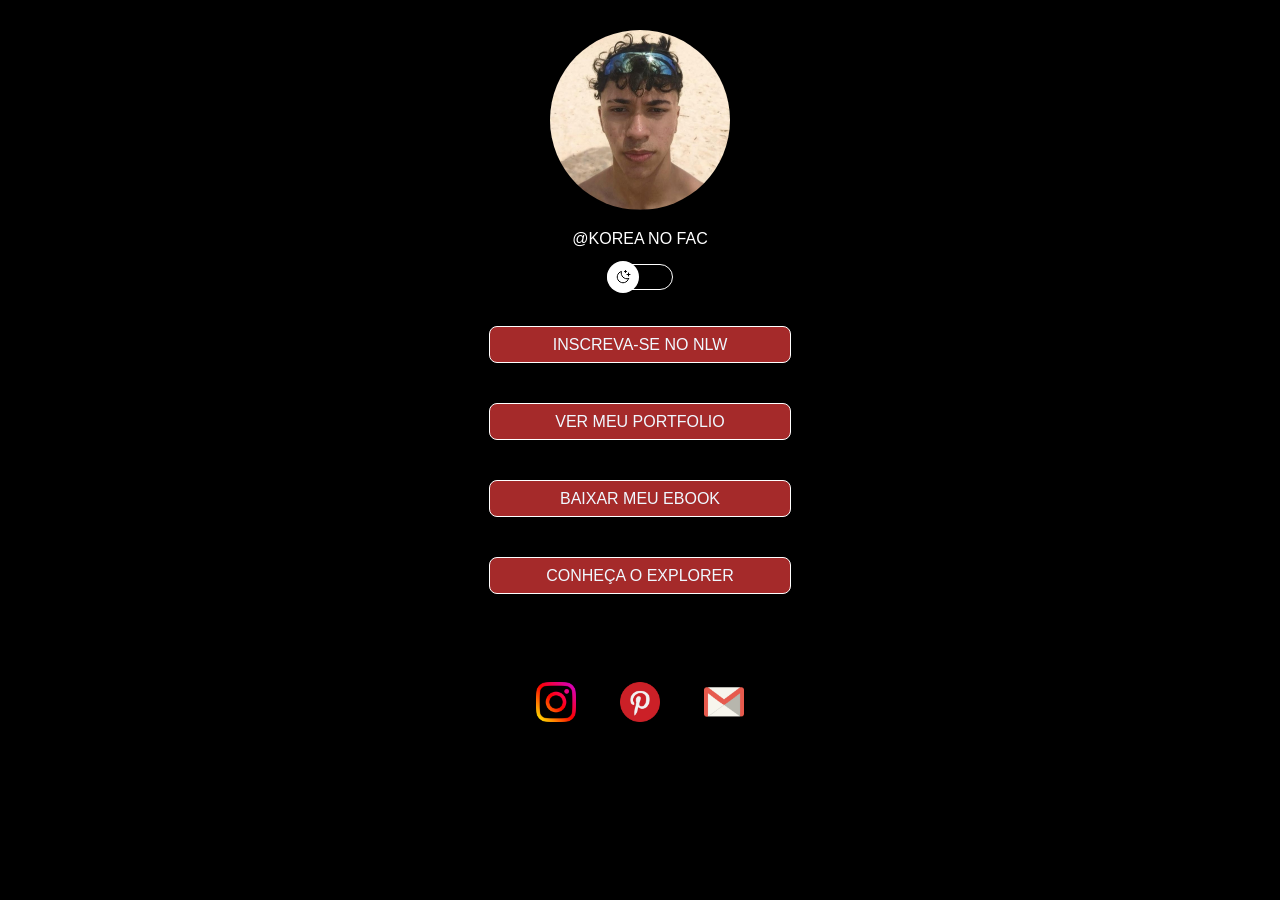
<file: index.html>
<!DOCTYPE html>
<html lang="en" class=""> 
<head>
    <link rel="preconnect" href="https://fonts.googleapis.com">
<link rel="preconnect" href="https://fonts.gstatic.com" crossorigin>
<link href="https://fonts.googleapis.com/css2?family=Inter:wght@400;500&display=swap" rel="stylesheet">
    <meta charset="UTF-8">
    <meta name="viewport" content="width=device-width, initial-scale=1.0">
    <title>Document</title>
    <link rel="stylesheet" href="style.css">
    <style>
        ul {
          list-style: none; /* Isso remove os pontos da lista */
        }
        </style>
</head>
<body>
    <div class="container">

        <div class="perfil">
            <a href=""><img src="./img/foto-perfil.jpg" alt="" class="igzin"></a>
            <p>@KOREA NO FAC</p>

          
            <div class="switch" onclick="toggleMode()">
                <button>
                   
                </button>

                <span>

                </span>

            </div>

          

            


            <div class="bottom">
                <ul>
                    <li>
                        <a href="">INSCREVA-SE NO NLW</a>
                    </li>

                    <li>
                        <a href="">VER MEU PORTFOLIO</a>
                    </li>

                    <li>
                        <a href="">BAIXAR MEU EBOOK</a>
                    </li>

                    <li>
                        <a href="">CONHEÇA O EXPLORER</a>
                    </li>
                </ul>
            </div>

            <div class="social-media">
                <a href=""><img src="./img/instagram.png" height="40" alt=""></a>
                <a href=""><img src="./img/pinterest.png" height=40" alt=""></a>
                <a href=""><img src="./img/social.png" height="40"></a>
            </div>

        </div>

       





    </div>

    <script>
        type="module"
        src="https://unpkg.com/ionicons@5.5.2/dist/ionicons/ionicons.esm.js"

    </script>

    <script>
        nomodule
        src="https://unpkg.com/ionicons@5.5.2/dist/ionicons/ionicons.esm.js"

    </script>

    <script src="./script.js"></script>
</body>
</html>
</file>
<file: style.css>
body {
    background-color: var(--background-color-dark);
    padding: 0;
    margin: 0;
    font-family: sans-serif;
    box-sizing: border-box;

}

p {
    color: var(--border-bottom);

}

a {
    color: aliceblue;
   
}

.container {
   display: flex;
   justify-content: center;
   align-items: center;
   

}

.perfil {
    width: 25vw;
    height: 100%;

    display: flex;
    justify-content: center;
    align-items: center;
    padding: 30px;
    flex-direction: column;
}

.igzin {
    border-radius: 50%;
    height: 180px;
}

ul {
    padding: 0;
    
}

li {
    padding: 20px;
    color:var(--text-color);
    display: flex;
    text-align: center;
   
    
   
}
ul li a{
    display: flex;
    justify-content: center;
    align-items: center;
    background-color: var(--bottom-color);
    height: 35px;
    width: 300px;
   border-radius: 8px;
   text-decoration: none;
   border: 1px solid var(--border-bottom);
}

.social-media {
    padding: 30px;
    display: flex;

}

.social-media img{
    padding: 22px;

}

:root {
    --bottom-color: brown;
    --background-color-dark: black;
    --border-bottom: white;
    --border-span: white;
    --switch-bg-url: url(./img/moon-stars.svg);
}

.light {
    --bottom-color: blue;
    --background-color-dark: aliceblue;
    --border-bottom: black;
    --border-span: black;
    --switch-bg-url: url(./img/sun.svg);
}

.switch {
    position: relative;
}

.switch button {
    border: var(--bottom-color);
    width: 32px;
    height: 32px;
    background: white var(--switch-bg-url) no-repeat center;
    border: 0;
    border-radius: 50%;
    position: absolute;
    top: 50%;
    
   z-index: 1;
   left: 0;
   transform: translateY(-50%);
   
   
}
.light .switch button {
    right: 0;
    left: initial;
}

.switch span {
    
    display: block;
    width: 64px;
    height: 24px;
    border-radius: 9999px;
    border: 1px solid var(--border-span);
   
}
</file>
<file: vs.code/style.css>
body {
    background-color: var(--background-color-dark);
    padding: 0;
    margin: 0;
    font-family: sans-serif;
    box-sizing: border-box;

}

p {
    color: var(--border-bottom);

}

a {
    color: aliceblue;
   
}

.container {
   display: flex;
   justify-content: center;
   align-items: center;
   

}

.perfil {
    width: 25vw;
    height: 100%;

    display: flex;
    justify-content: center;
    align-items: center;
    padding: 30px;
    flex-direction: column;
}

.igzin {
    border-radius: 50%;
    height: 180px;
}

ul {
    padding: 0;
    
}

li {
    padding: 20px;
    color:var(--text-color);
    display: flex;
    text-align: center;
   
    
   
}
ul li a{
    display: flex;
    justify-content: center;
    align-items: center;
    background-color: var(--bottom-color);
    height: 35px;
    width: 300px;
   border-radius: 8px;
   text-decoration: none;
   border: 1px solid var(--border-bottom);
}

.social-media {
    padding: 30px;
    display: flex;

}

.social-media img{
    padding: 22px;

}

:root {
    --bottom-color: brown;
    --background-color-dark: black;
    --border-bottom: white;
    --border-span: white;
    --switch-bg-url: url(/img/moon-stars.svg);
}

.light {
    --bottom-color: blue;
    --background-color-dark: aliceblue;
    --border-bottom: black;
    --border-span: black;
    --switch-bg-url: url(/img/sun.svg);
}

.switch {
    position: relative;
}

.switch button {
    border: var(--bottom-color);
    width: 32px;
    height: 32px;
    background: white var(--switch-bg-url) no-repeat center;
    border: 0;
    border-radius: 50%;
    position: absolute;
    top: 50%;
    
   z-index: 1;
   left: 0;
   transform: translateY(-50%);
   
   
}
.light .switch button {
    right: 0;
    left: initial;
}

.switch span {
    
    display: block;
    width: 64px;
    height: 24px;
    border-radius: 9999px;
    border: 1px solid var(--border-span);
   
}
</file>
